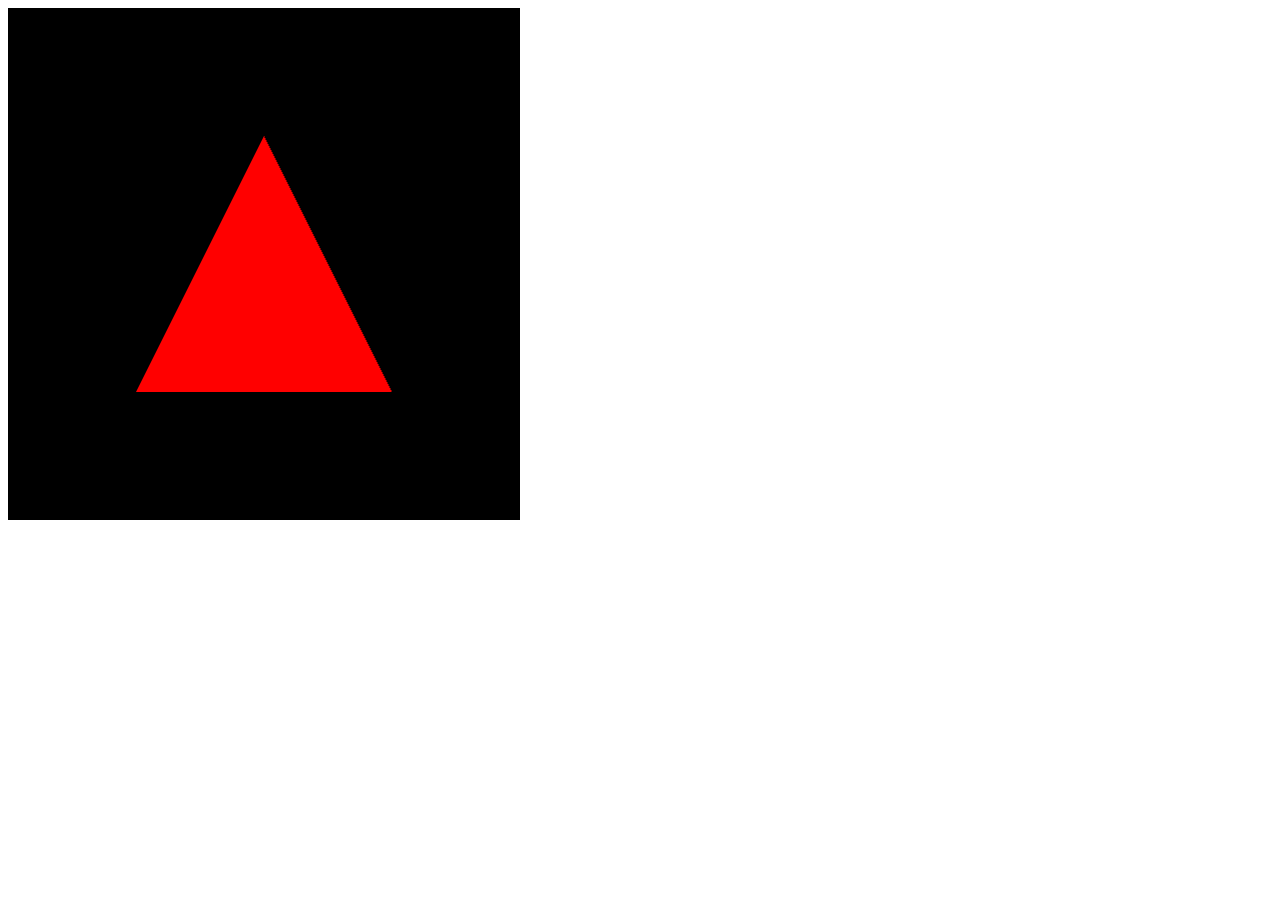
<file: src/labs/ex01/index.html>
<!DOCTYPE html>
<html>
    <head>
        <title>Exemplo 01</title>
    </head>
    <body>
        <script type="module" src="./app.js"></script>
        <canvas id="gl-canvas" width="512" height="512"></canvas>
    </body>    
</html>
</file>
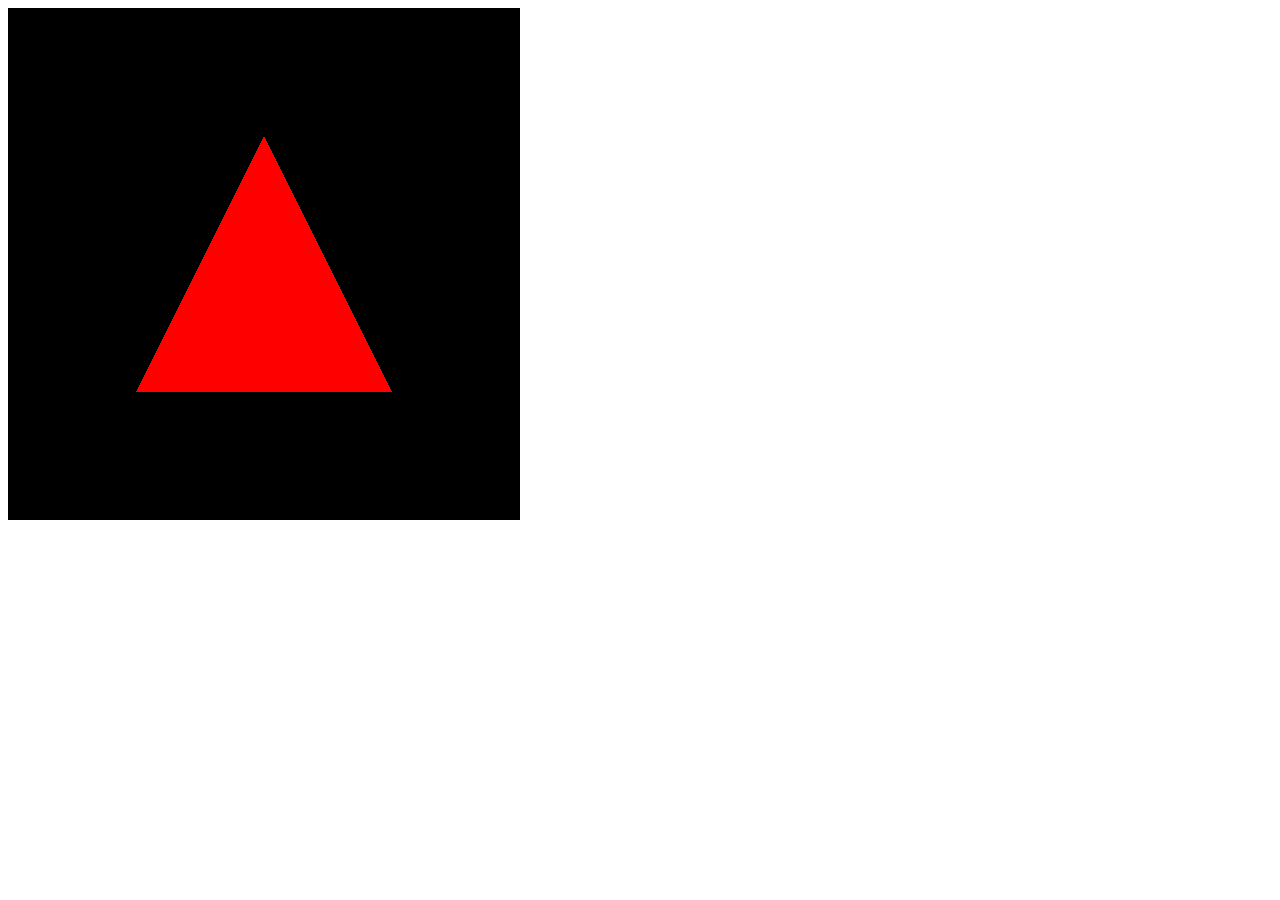
<file: src/labs/ex02/index.html>
<!DOCTYPE html>
<html>
    <head>
        <title>Exemplo 02</title>
    </head>
    <body>
        <script type="module" src="./app.js"></script>
        <canvas id="gl-canvas" width="512" height="512"></canvas>
    </body>    
</html>
</file>
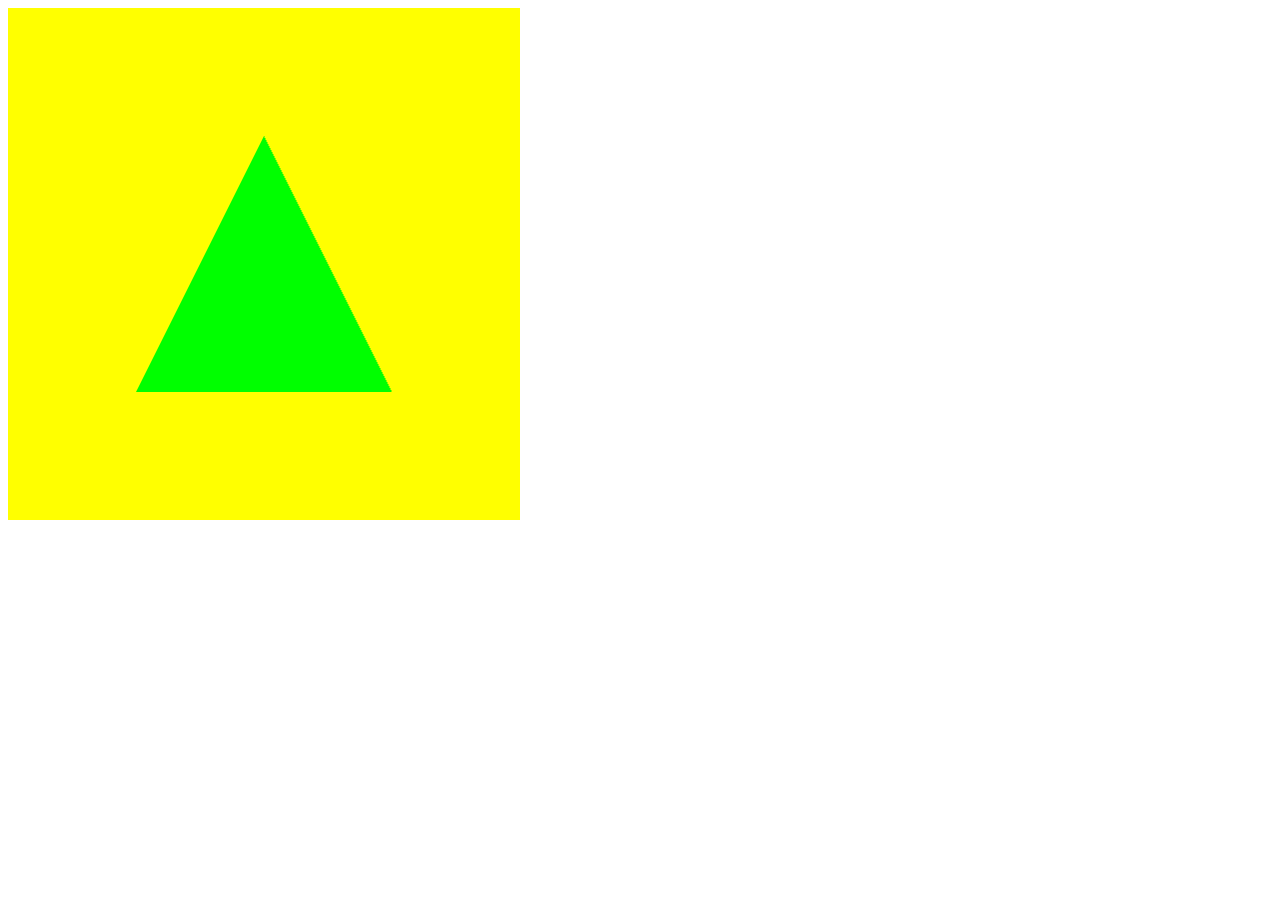
<file: src/labs/ex03/index.html>
<!DOCTYPE html>
<html>
    <head>
        <title>Exemplo 03</title>
    </head>
    <body>
        <script type="module" src="./app.js"></script>
        <canvas id="gl-canvas" width="512" height="512"></canvas>
    </body>    
</html>
</file>
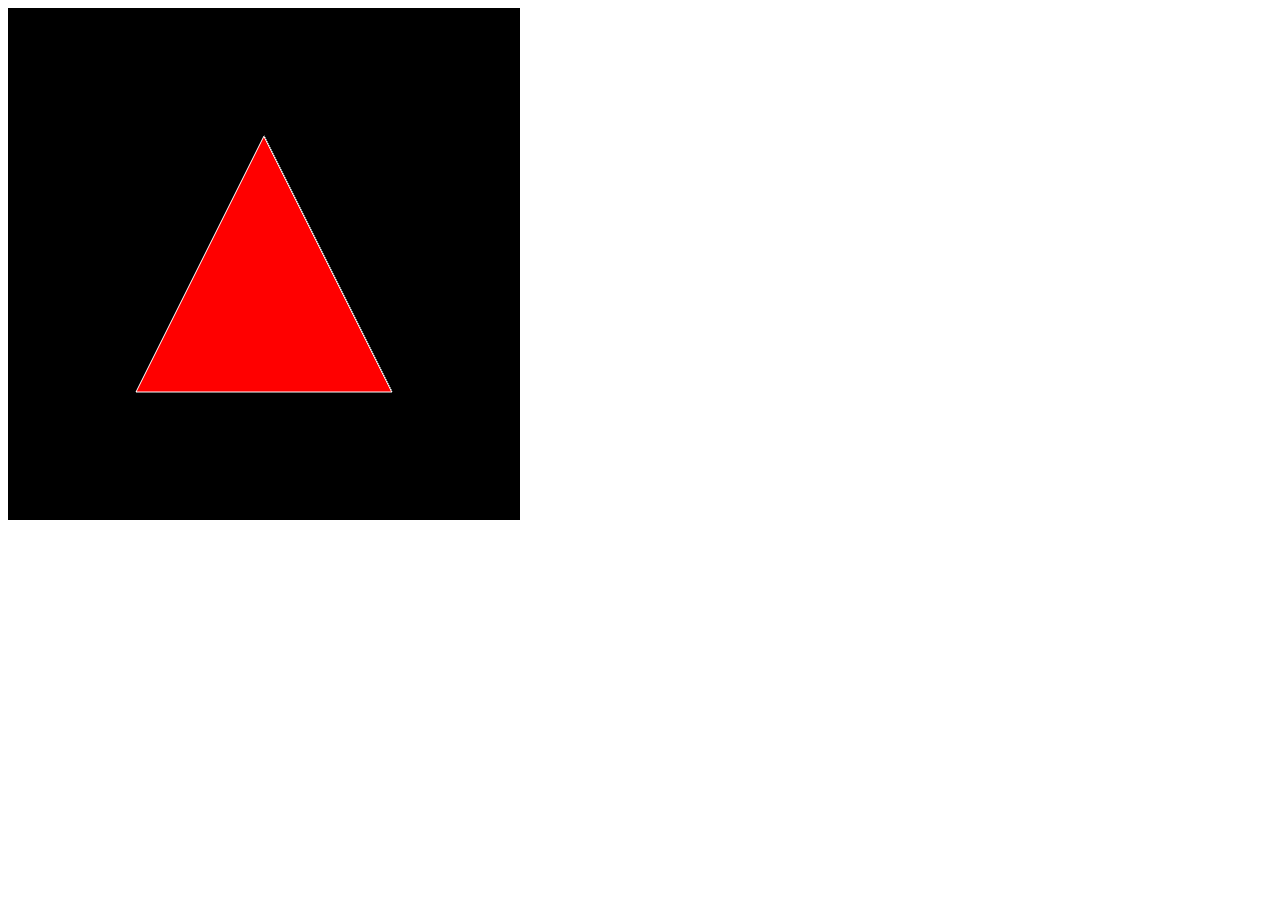
<file: src/labs/ex05/index.html>
<!DOCTYPE html>
<html>
    <head>
        <title>Exemplo 05</title>
    </head>
    <body>
        <script type="module" src="./app.js"></script>
        <canvas id="gl-canvas" width="512" height="512"></canvas>
    </body>    
</html>
</file>
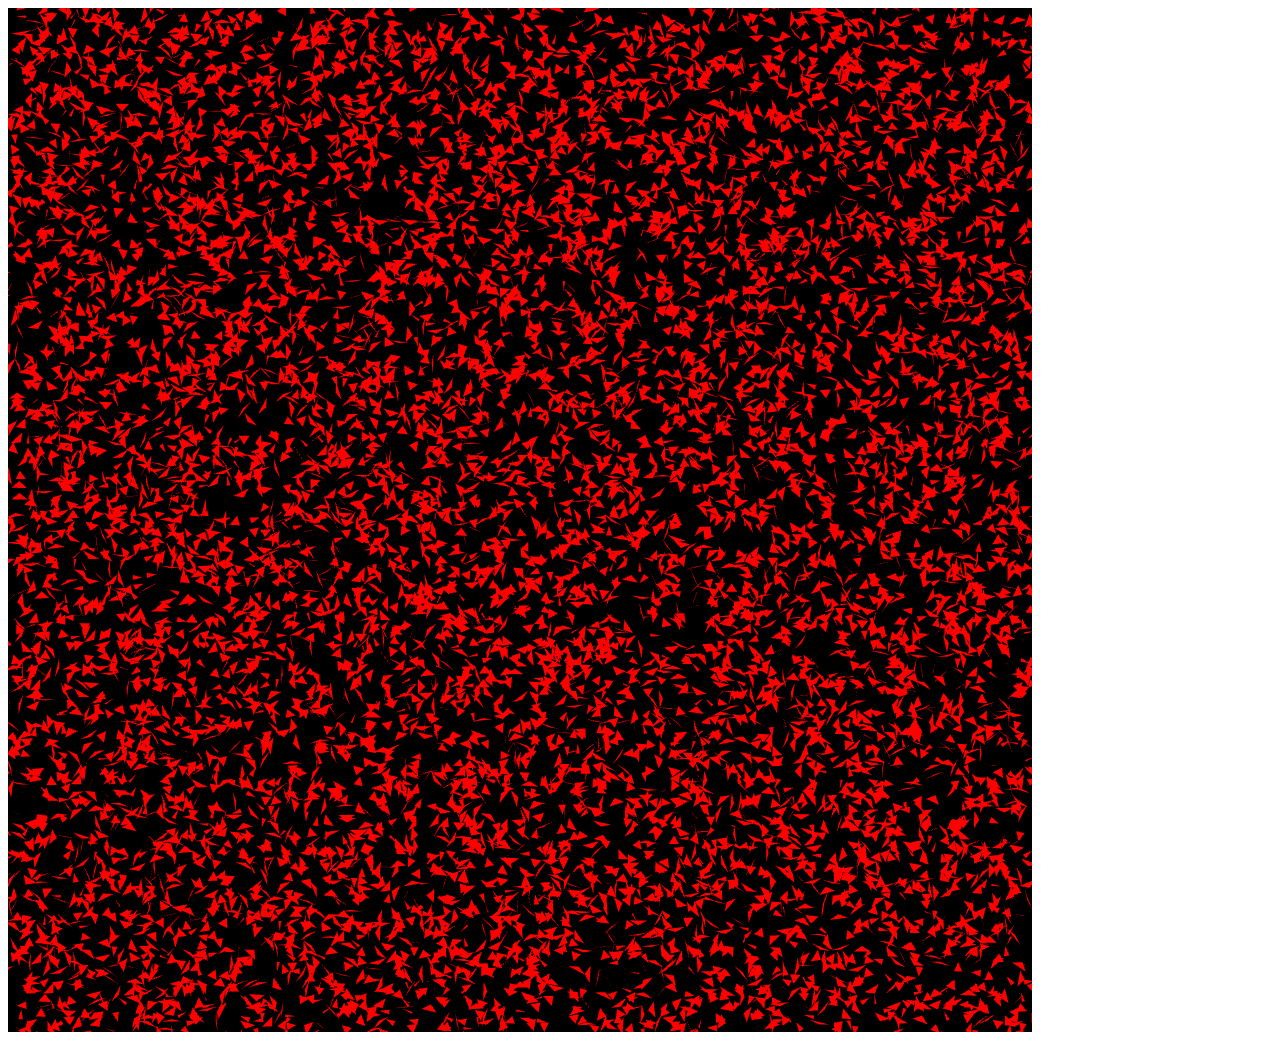
<file: src/labs/ex06/index.html>
<!DOCTYPE html>
<html>
    <head>
        <title>Exemplo 06</title>
    </head>
    <body>
        <script type="module" src="./app.js"></script>
        <canvas id="gl-canvas" width="1024" height="1024"></canvas>
    </body>    
</html>
</file>
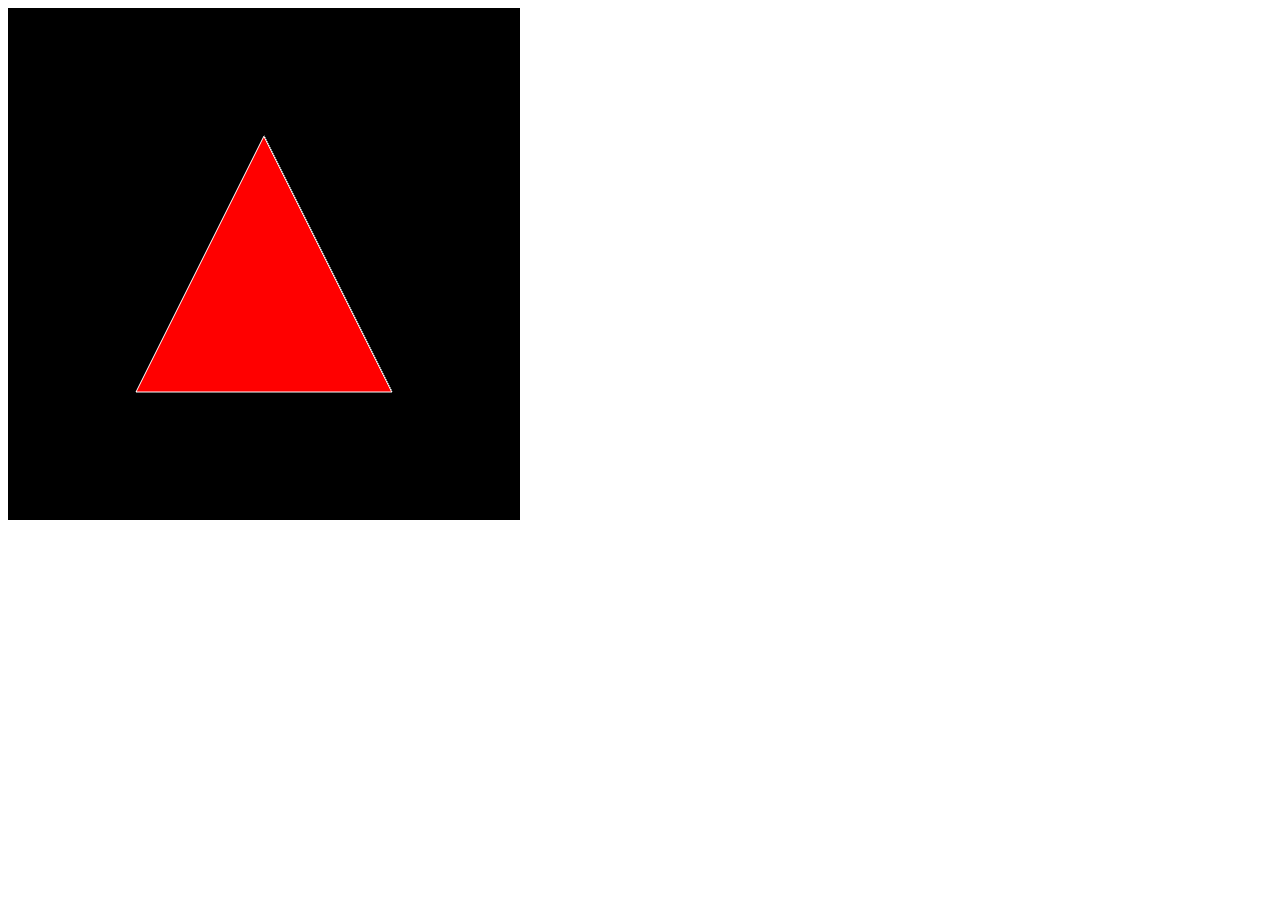
<file: src/labs/ex07/index.html>
<!DOCTYPE html>
<html>
    <head>
        <title>Exemplo 07</title>
    </head>
    <body>
        <script type="module" src="./app.js"></script>
        <canvas id="gl-canvas" width="512" height="512"></canvas>
    </body>    
</html>
</file>
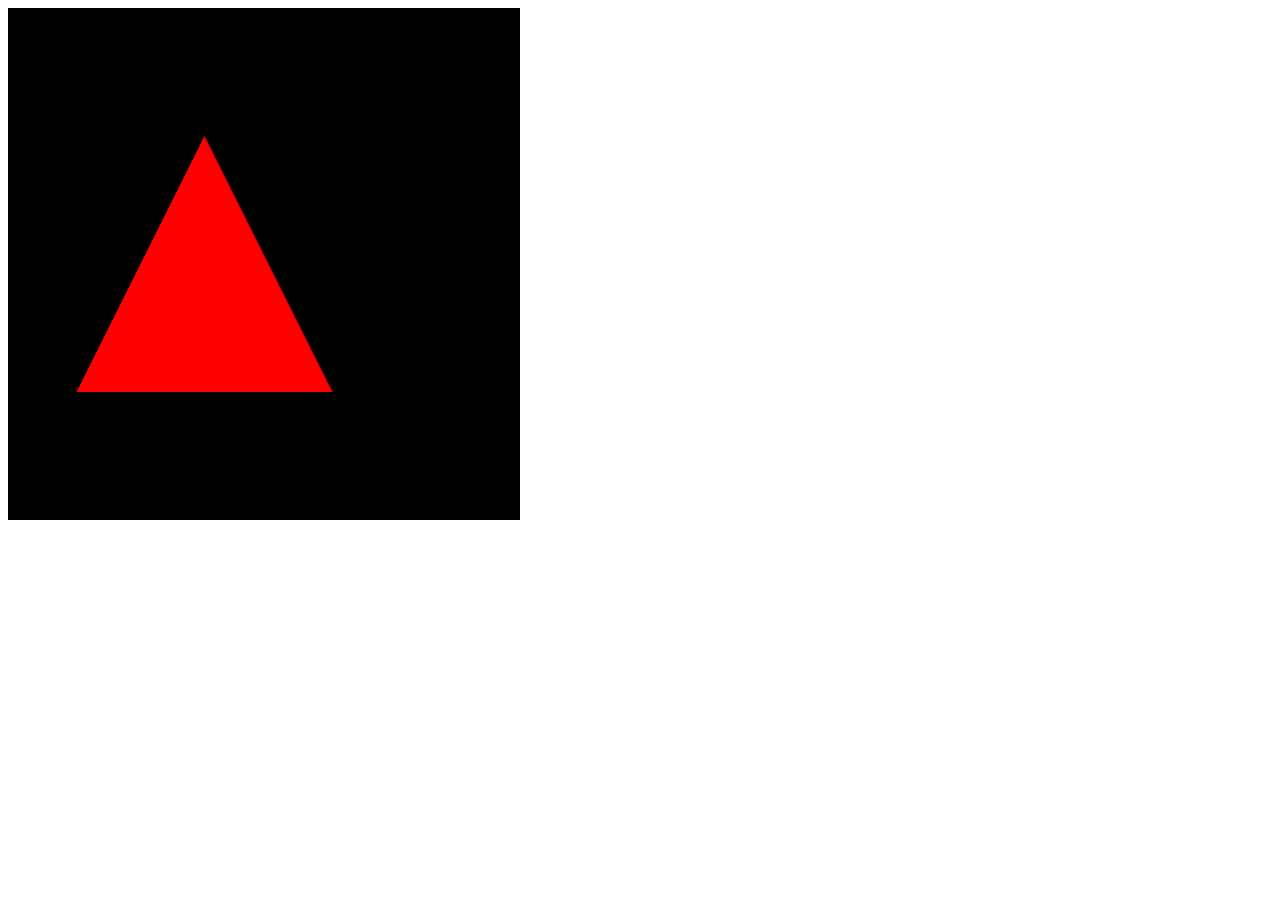
<file: src/labs/ex08/index.html>
<!DOCTYPE html>
<html>
    <head>
        <title>Exemplo 08</title>
    </head>
    <body>
        <script type="module" src="./app.js"></script>
        <canvas id="gl-canvas" width="512" height="512"></canvas>
    </body>    
</html>
</file>
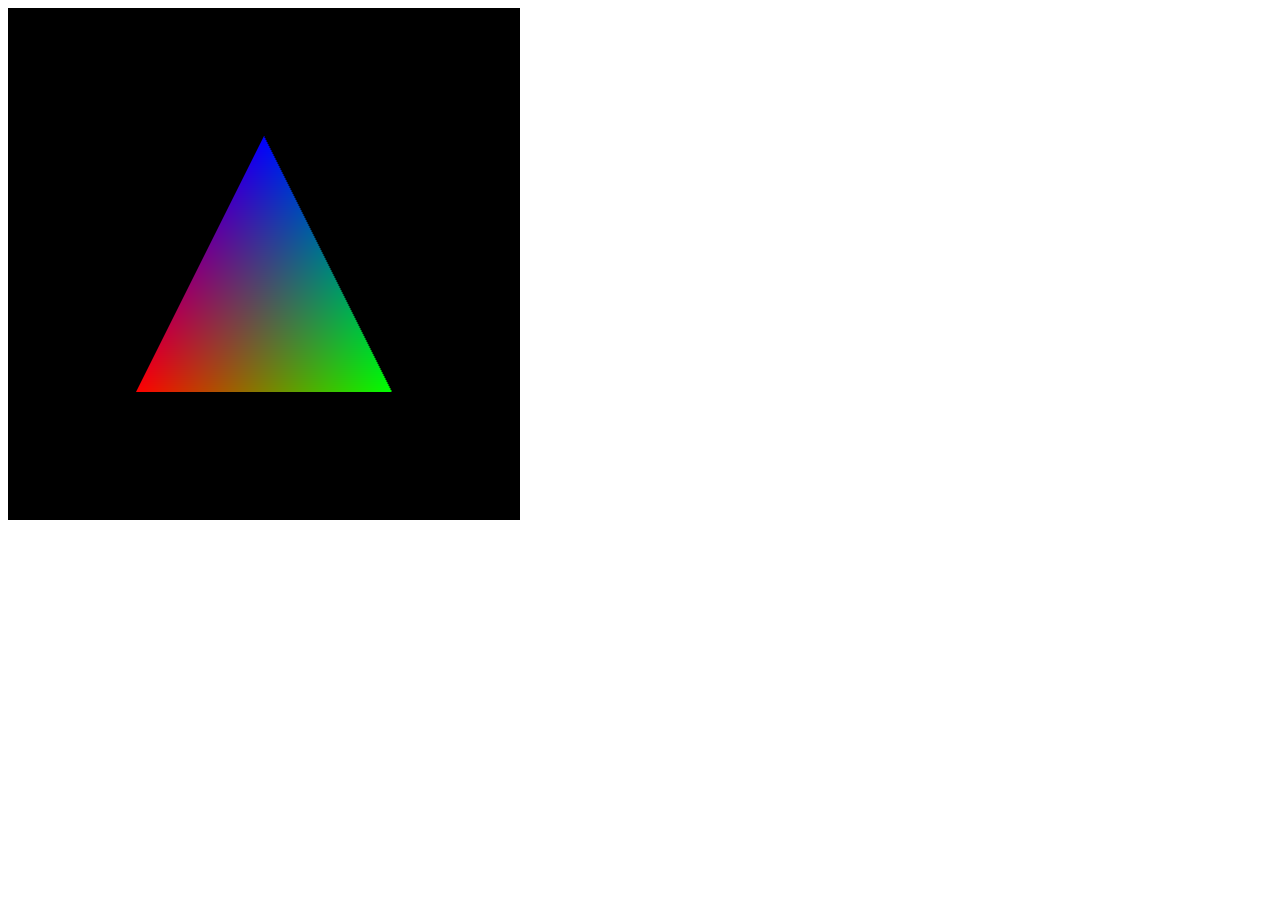
<file: src/labs/ex09/index.html>
<!DOCTYPE html>
<html>
    <head>
        <title>Exemplo 09</title>
    </head>
    <body>
        <script type="module" src="./app.js"></script>
        <canvas id="gl-canvas" width="512" height="512"></canvas>
    </body>    
</html>
</file>
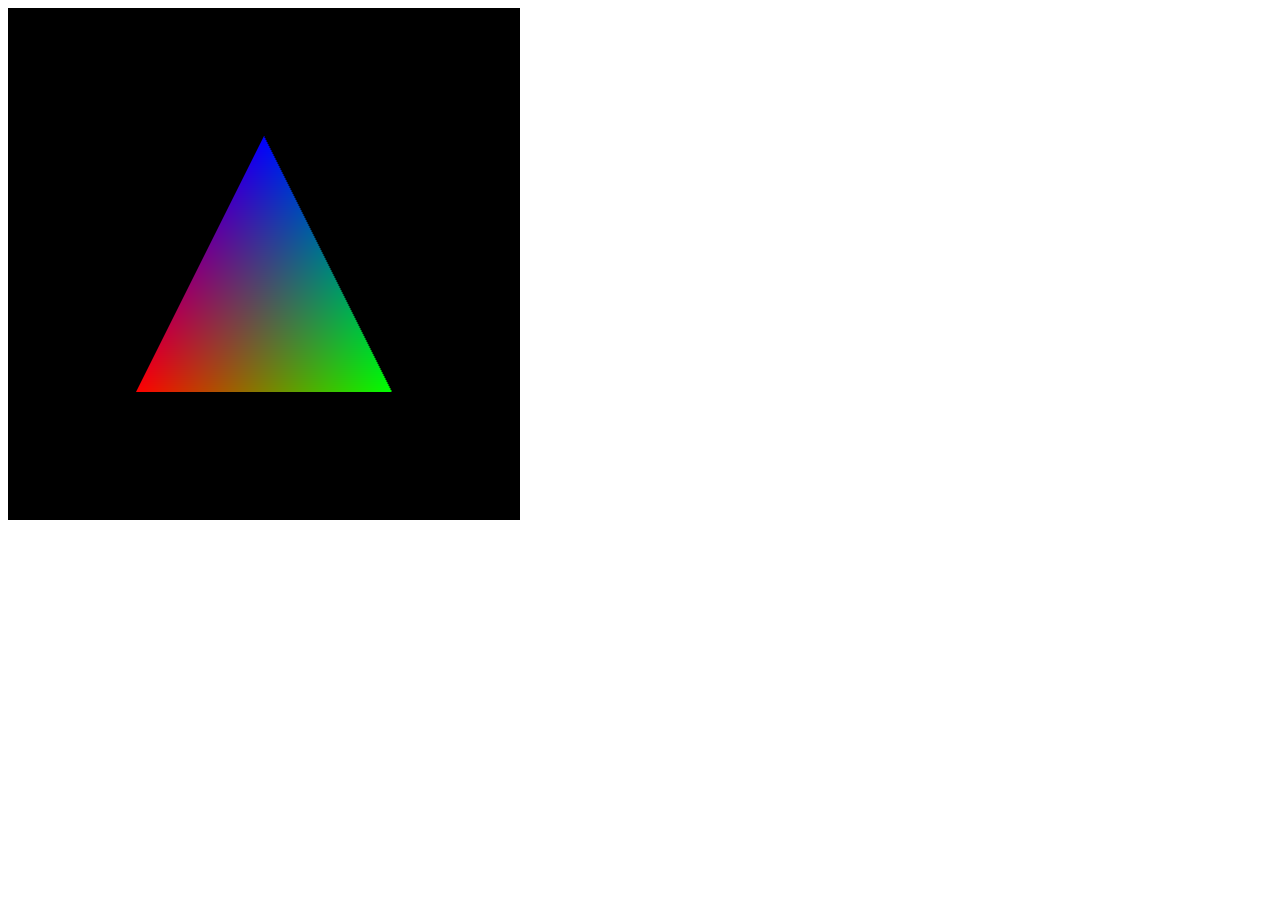
<file: src/labs/ex10a/index.html>
<!DOCTYPE html>
<html>
    <head>
        <title>Exemplo 10</title>
    </head>
    <body>
        <script type="module" src="./app.js"></script>
        <canvas id="gl-canvas" width="512" height="512"></canvas>
    </body>    
</html>
</file>
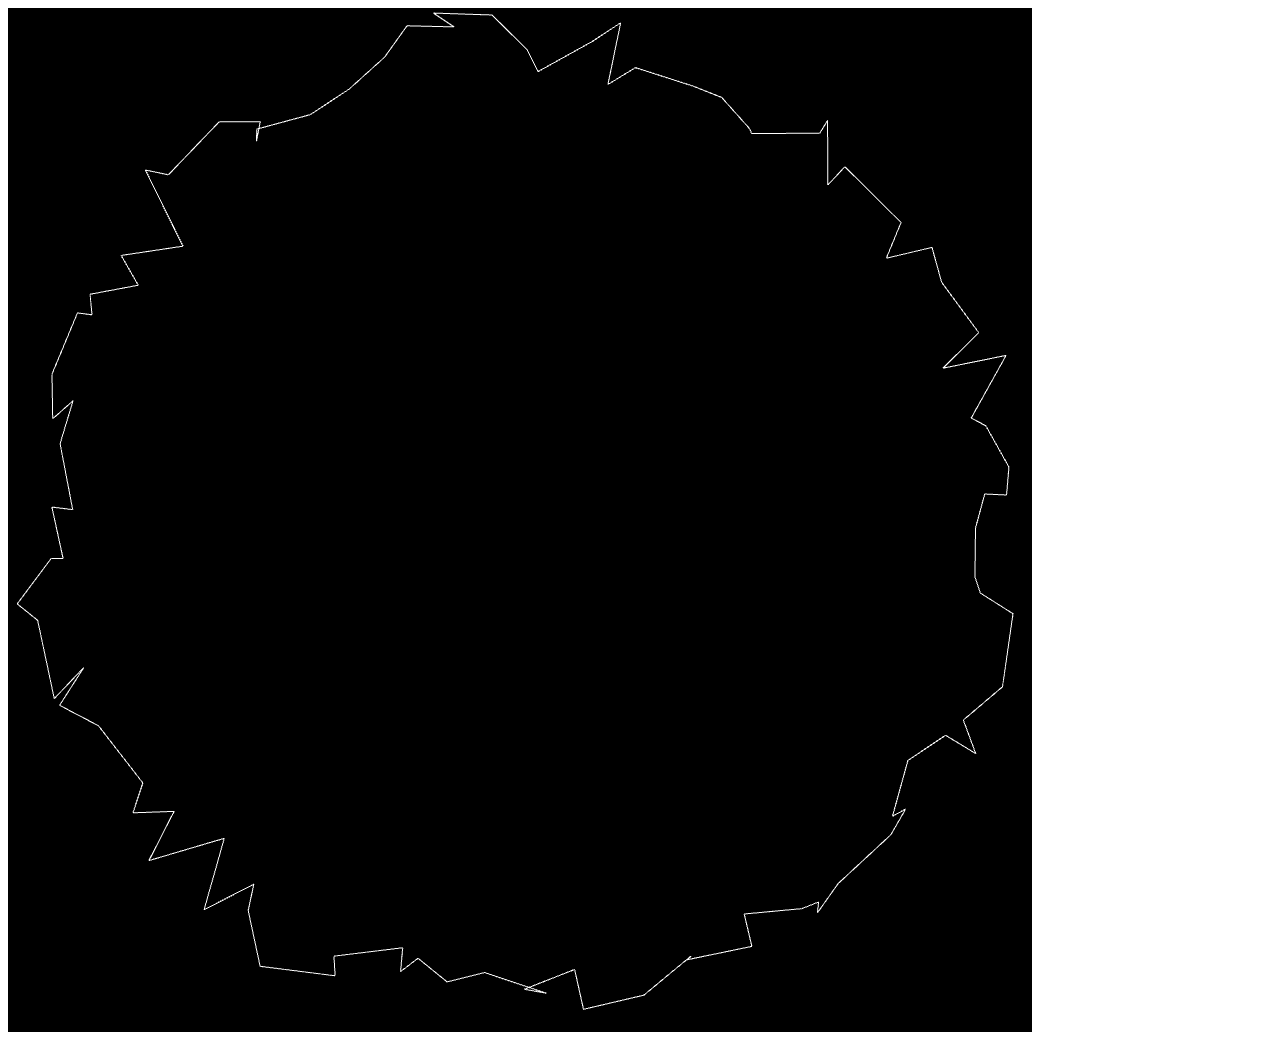
<file: src/labs/ex11a/index.html>
<!DOCTYPE html>
<html>
    <head>
        <title>Exemplo 11a</title>
    </head>
    <body>
        <script type="module" src="./app.js"></script>
        <canvas id="gl-canvas" width="1024" height="1024"></canvas>
    </body>    
</html>
</file>
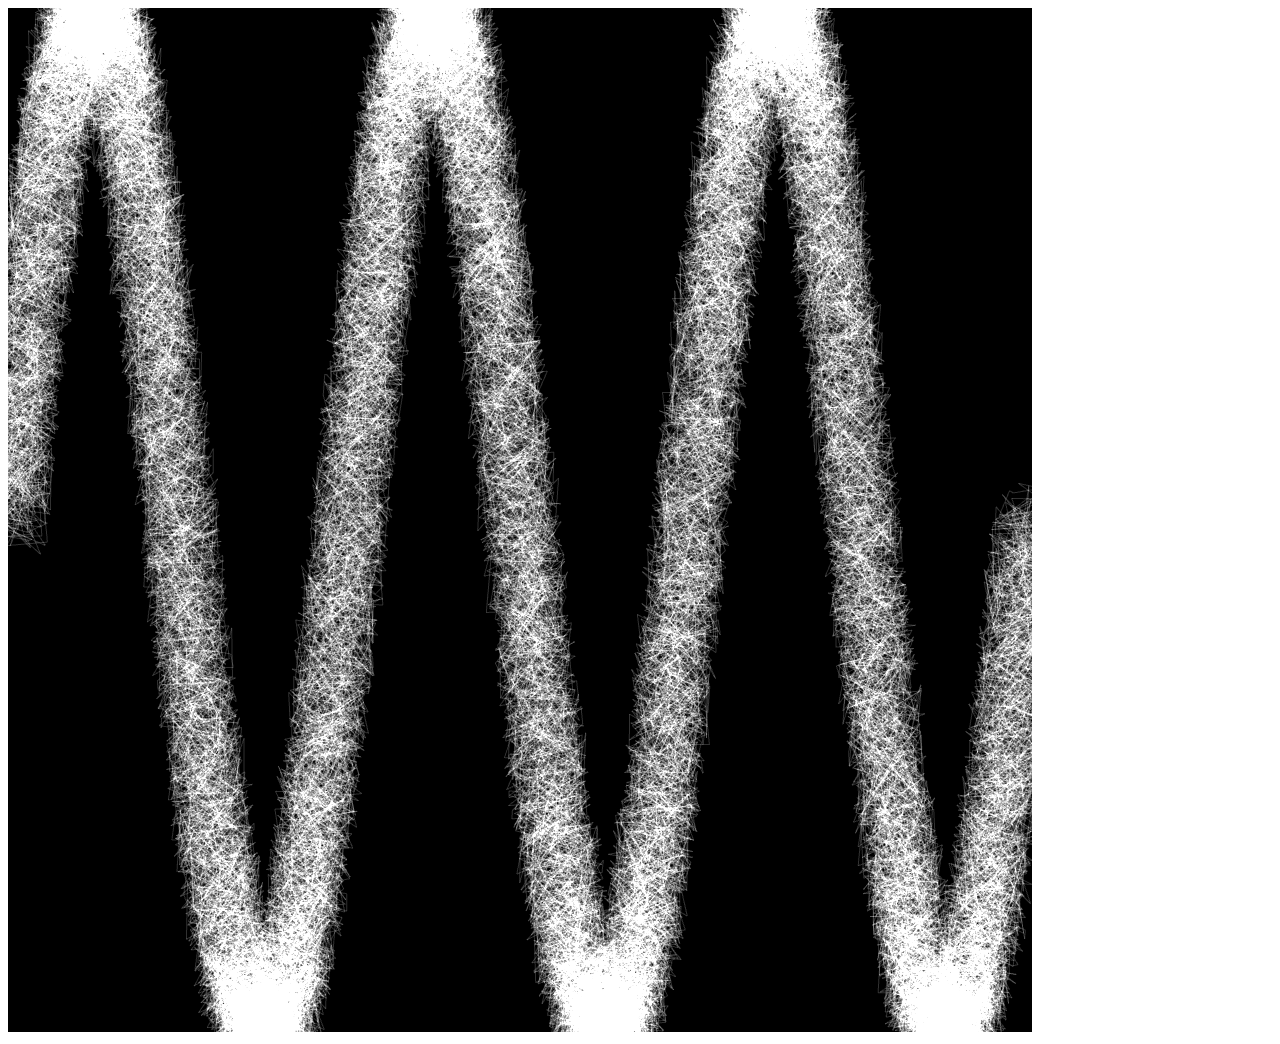
<file: src/labs/ex11b/index.html>
<!DOCTYPE html>
<html>

<head>
    <title>Exemplo 11b</title>
</head>

<body>
    <script type="module" src="./app.js"></script>
    <canvas id="gl-canvas" width="1024" height="1024"></canvas>
</body>

</html>
</file>
